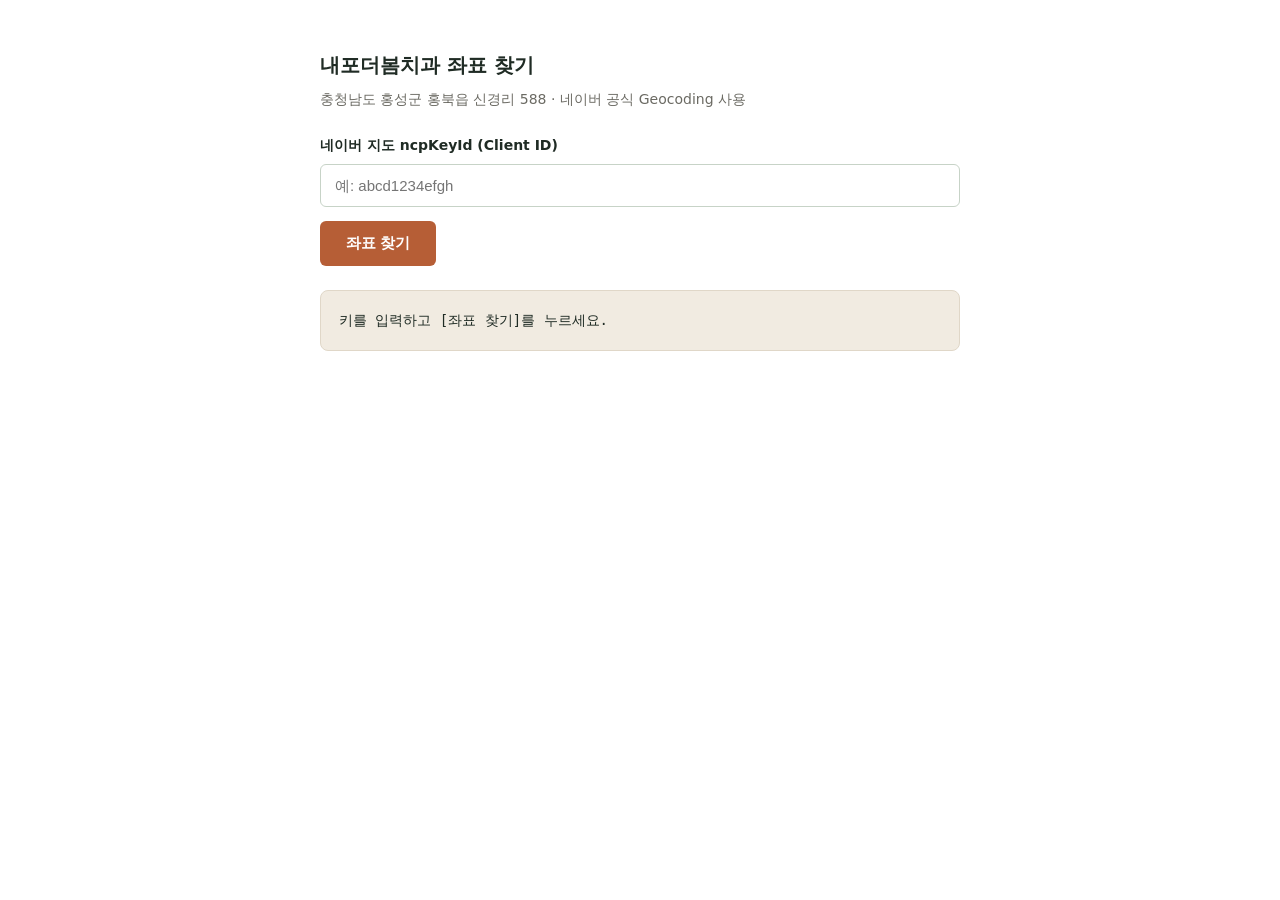
<file: tools/find-coords.html>
<!DOCTYPE html>
<html lang="ko">
<head>
<meta charset="UTF-8">
<meta name="viewport" content="width=device-width, initial-scale=1">
<title>내포더봄치과 좌표 찾기 (1회용 도구)</title>
<!--
  이 파일은 홈페이지가 아닙니다. 좌표를 한 번 확인하기 위한 도구입니다.
  홈페이지(visit.html)는 이 파일이나 Geocoding API를 호출하지 않습니다.

  사용법
   1) 네이버클라우드플랫폼에서 Maps 이용 신청 후 ncpKeyId(=Client ID)를 받습니다.
      - Web Dynamic Map : 홈페이지 지도 표시용
      - Geocoding       : 주소 -> 좌표 변환용 (이 도구가 사용)
      Web 서비스 URL 등록에 http://localhost 를 함께 넣어두면 로컬에서도 동작합니다.
   2) 이 파일을 브라우저로 열고, 아래 칸에 키를 붙여넣은 뒤 [좌표 찾기]를 누릅니다.
   3) 화면에 나온 위도/경도 두 줄을 visit.html 에 옮겨 적습니다.

  Client Secret 은 필요하지 않으며, 절대 입력하지 마세요.
-->
<style>
  body{font-family:system-ui,-apple-system,"Malgun Gothic",sans-serif;max-width:640px;margin:48px auto;padding:0 20px;line-height:1.7;color:#1f2b24}
  h1{font-size:20px;margin-bottom:6px}
  p.sub{color:#6b6a63;font-size:14px;margin-top:0}
  label{display:block;font-size:14px;font-weight:600;margin:22px 0 6px}
  input{width:100%;padding:12px 14px;font-size:15px;border:1px solid #c7d3c7;border-radius:6px;box-sizing:border-box}
  button{margin-top:14px;padding:13px 26px;font-size:15px;font-weight:600;color:#fff;background:#b65e36;border:0;border-radius:6px;cursor:pointer}
  button:disabled{opacity:.5;cursor:default}
  pre{background:#f1ebe1;border:1px solid #e0d7c8;border-radius:8px;padding:18px;font-size:14px;white-space:pre-wrap;word-break:break-all;margin-top:24px}
  .err{color:#9e4f2f;font-weight:600}
</style>
</head>
<body>

<h1>내포더봄치과 좌표 찾기</h1>
<p class="sub">충청남도 홍성군 홍북읍 신경리 588 · 네이버 공식 Geocoding 사용</p>

<label for="key">네이버 지도 ncpKeyId (Client ID)</label>
<input id="key" type="text" placeholder="예: abcd1234efgh" autocomplete="off" spellcheck="false">
<button id="run" type="button">좌표 찾기</button>

<pre id="out">키를 입력하고 [좌표 찾기]를 누르세요.</pre>

<script>
(function(){
  "use strict";
  var ADDRESS = "충청남도 홍성군 홍북읍 신경리 588";
  var out = document.getElementById("out");
  var btn = document.getElementById("run");

  function print(msg, isErr){
    out.innerHTML = isErr ? '<span class="err">' + msg + '</span>' : msg;
  }

  btn.addEventListener("click", function(){
    var key = document.getElementById("key").value.trim();
    if(!key){ print("키를 먼저 입력하세요.", true); return; }
    if(window.naver && window.naver.maps){ geocode(); return; }

    btn.disabled = true;
    print("네이버 지도 API를 불러오는 중…");

    window.navermap_authFailure = function(){
      btn.disabled = false;
      print("키 인증에 실패했습니다.\n키가 맞는지, 그리고 Web 서비스 URL에 http://localhost 가 등록돼 있는지 확인하세요.", true);
    };

    var s = document.createElement("script");
    s.src = "https://oapi.map.naver.com/openapi/v3/maps.js?ncpKeyId=" +
            encodeURIComponent(key) + "&submodules=geocoder";
    s.onload = function(){ btn.disabled = false; geocode(); };
    s.onerror = function(){
      btn.disabled = false;
      print("API 스크립트를 불러오지 못했습니다. 인터넷 연결을 확인하세요.", true);
    };
    document.head.appendChild(s);
  });

  function geocode(){
    if(!naver.maps.Service || !naver.maps.Service.geocode){
      print("Geocoding 모듈을 사용할 수 없습니다.\n네이버클라우드플랫폼에서 Geocoding 이용 신청이 되어 있는지 확인하세요.", true);
      return;
    }
    print("주소를 변환하는 중…");
    naver.maps.Service.geocode({ query: ADDRESS }, function(status, response){
      if(status !== naver.maps.Service.Status.OK){
        print("변환에 실패했습니다. Geocoding 이용 신청 여부를 확인하세요.", true);
        return;
      }
      var list = response.v2.addresses || [];
      if(!list.length){ print("해당 주소의 좌표를 찾지 못했습니다.", true); return; }

      var a = list[0];
      print(
        "도로명 : " + (a.roadAddress || "-") + "\n" +
        "지번   : " + (a.jibunAddress || "-") + "\n\n" +
        "── visit.html 에 아래 두 줄을 옮겨 적으세요 ──\n" +
        "  var CLINIC_LAT = " + a.y + ";\n" +
        "  var CLINIC_LNG = " + a.x + ";"
      );
    });
  }
})();
</script>

</body>
</html>
</file>
